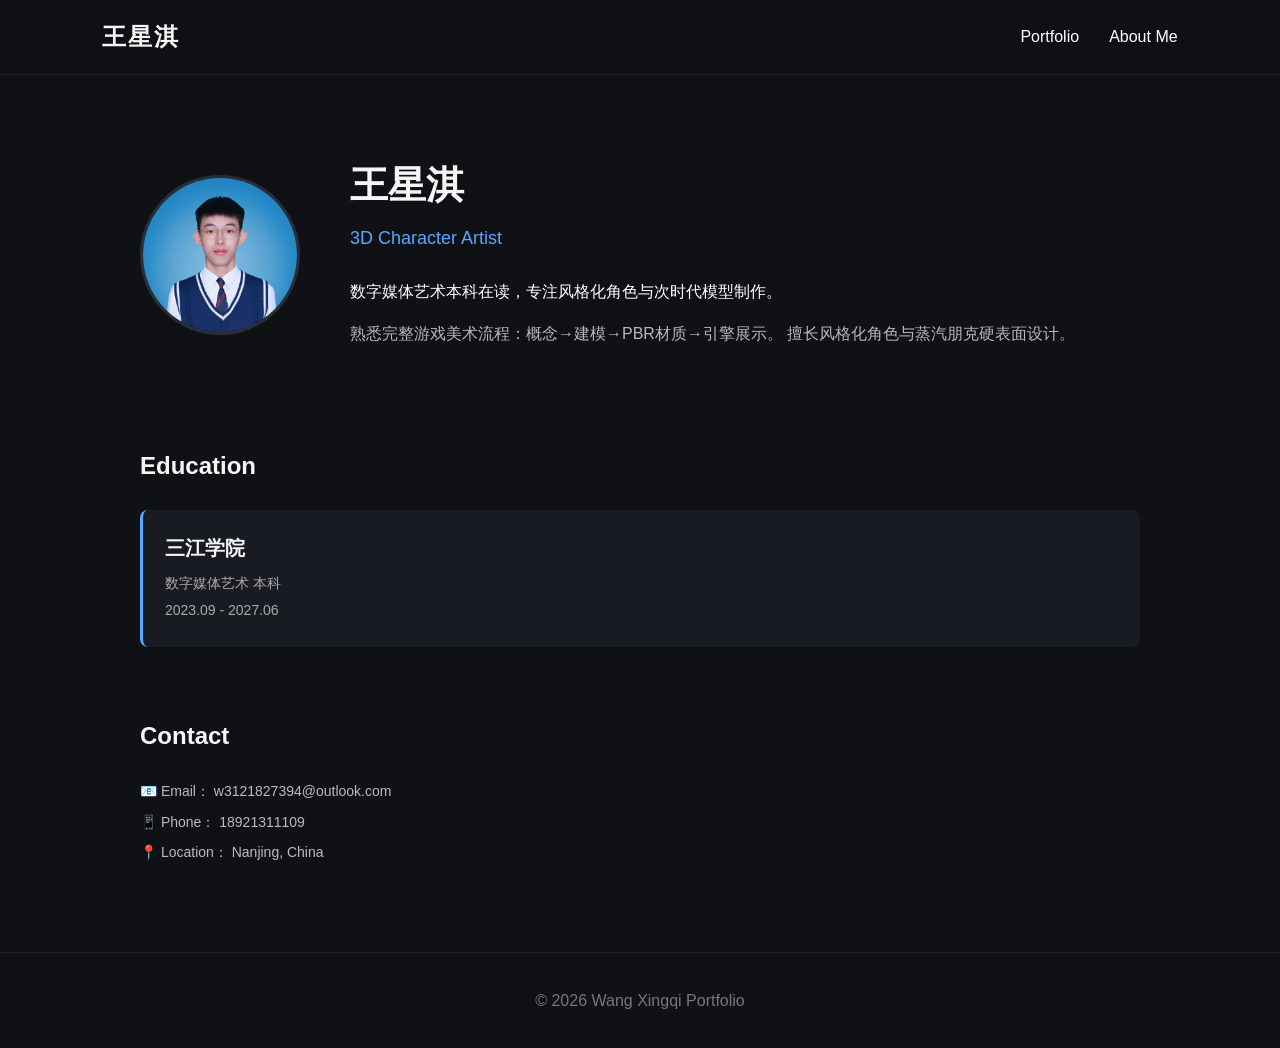
<file: about.html>
<!DOCTYPE html>

<html lang="zh-CN">


<head>


<meta charset="UTF-8">


<meta name="viewport"
content="width=device-width, initial-scale=1.0">


<title>About | 王星淇</title>



<link rel="stylesheet" href="css/style.css">
<link rel="stylesheet" href="css/about.css">


</head>



<body>


<!-- 顶部导航 -->

<header>


<div class="logo">

王星淇

</div>


<nav>


<a href="index.html">

Portfolio

</a>


<a href="about.html">

About Me

</a>


</nav>


</header>





<!-- 个人信息 -->


<section class="about">


<div class="about-container">



<!-- 头像 -->


<div class="avatar">


<img src="icons/me.jpg"
alt="王星淇">


</div>





<!-- 文字信息 -->


<div class="about-text">


<h1>

王星淇

</h1>


<h2>

3D Character Artist

</h2>



<p class="intro">

数字媒体艺术本科在读，专注风格化角色与次时代模型制作。

</p>



<p>

熟悉完整游戏美术流程：概念→建模→PBR材质→引擎展示。

擅长风格化角色与蒸汽朋克硬表面设计。

</p>


</div>



</div>


</section>







<!-- 教育经历 -->


<section class="education">


<h2>

Education

</h2>


<div class="timeline">


<h3>

三江学院

</h3>


<p>

数字媒体艺术 本科

</p>


<p>

2023.09 - 2027.06

</p>


</div>


</section>







<!-- 联系方式 -->


<section class="contact">


<h2>

Contact

</h2>



<p>

📧 Email：

w3121827394@outlook.com

</p>



<p>

📱 Phone：

18921311109

</p>



<p>

📍 Location：

Nanjing, China

</p>



</section>







<footer>


<p>

© 2026 Wang Xingqi Portfolio

</p>


</footer>



</body>


</html>
</file>
<file: css/style.css>
/* ===========================
   全局设置
=========================== */

* {
    margin: 0;
    padding: 0;
    box-sizing: border-box;
}

html {
    scroll-behavior: smooth;
}

body {
    background: #0f1115;
    color: #f5f5f5;
    font-family: "Microsoft YaHei", "PingFang SC", Arial, sans-serif;
    line-height: 1.6;
}

/* ===========================
   顶部导航
=========================== */

header {
    position: sticky;
    top: 0;
    z-index: 1000;

    background: rgba(15,17,21,.9);
    backdrop-filter: blur(10px);

    display: flex;
    justify-content: space-between;
    align-items: center;

    padding: 18px 8%;
    border-bottom: 1px solid #222;
}

.logo {
    font-size: 24px;
    font-weight: bold;
    letter-spacing: 2px;
}

nav {
    display: flex;
    gap: 30px;
}

nav a {

    color: white;

    text-decoration: none;

    transition: .3s;
}

nav a:hover {

    color: #59a8ff;

}

/* ===========================
   Profile Header
=========================== */

.profile-header {
    background: linear-gradient(135deg, #1a1d24 0%, #0f1115 100%);
    padding: 60px 20px;
    border-bottom: 1px solid #2a2e38;
}

.profile-content {
    max-width: 1200px;
    margin: 0 auto;
    display: flex;
    align-items: center;
    gap: 40px;
}

.profile-avatar {
    flex-shrink: 0;
    position: relative;
}

.avatar-frame {
    width: 140px;
    height: 140px;
    border-radius: 50%;
    overflow: hidden;
    border: 3px solid #59a8ff;
    box-shadow: 0 4px 20px rgba(89, 168, 255, 0.3);
    cursor: pointer;
    position: relative;
}

.avatar {
    width: 100%;
    height: 100%;
    object-fit: cover;
    object-position: 50% 15%;
    transform-origin: center center;
    transition: transform 0.2s ease;
}

.avatar-hint {
    position: absolute;
    bottom: -24px;
    left: 50%;
    transform: translateX(-50%);
    font-size: 11px;
    color: #6b7280;
    opacity: 0;
    transition: opacity 0.3s ease;
}

.profile-avatar:hover .avatar-hint {
    opacity: 1;
}

.avatar-editor-modal {
    display: none;
    position: fixed;
    top: 0;
    left: 0;
    right: 0;
    bottom: 0;
    z-index: 2000;
    justify-content: center;
    align-items: center;
}

.avatar-editor-modal.active {
    display: flex;
}

.modal-overlay {
    position: absolute;
    top: 0;
    left: 0;
    right: 0;
    bottom: 0;
    background: rgba(0, 0, 0, 0.8);
    backdrop-filter: blur(4px);
}

.modal-content {
    position: relative;
    background: #1a1d24;
    border-radius: 12px;
    border: 1px solid #2d313a;
    width: 90%;
    max-width: 600px;
    max-height: 90vh;
    overflow: hidden;
    animation: modalIn 0.3s ease;
}

@keyframes modalIn {
    from {
        opacity: 0;
        transform: scale(0.95);
    }
    to {
        opacity: 1;
        transform: scale(1);
    }
}

.modal-header {
    display: flex;
    justify-content: space-between;
    align-items: center;
    padding: 16px 20px;
    border-bottom: 1px solid #2d313a;
}

.modal-header h3 {
    font-size: 18px;
    font-weight: 600;
}

.close-btn {
    width: 32px;
    height: 32px;
    border: none;
    background: #2d313a;
    color: #f5f5f5;
    border-radius: 6px;
    font-size: 20px;
    cursor: pointer;
    display: flex;
    justify-content: center;
    align-items: center;
    transition: all 0.2s ease;
}

.close-btn:hover {
    background: #59a8ff;
}

.modal-body {
    padding: 20px;
    display: flex;
    gap: 24px;
}

.editor-preview {
    flex-shrink: 0;
}

.preview-frame {
    width: 200px;
    height: 200px;
    border-radius: 50%;
    overflow: hidden;
    border: 3px solid #59a8ff;
    position: relative;
    box-shadow: 0 4px 20px rgba(89, 168, 255, 0.3);
}

.preview-image {
    width: 100%;
    height: 100%;
    object-fit: cover;
    object-position: center center;
    transform-origin: center center;
    transition: transform 0.2s ease;
}

.editor-controls {
    flex: 1;
    min-width: 0;
}

.control-group {
    margin-bottom: 14px;
}

.control-group label {
    display: block;
    font-size: 12px;
    color: #9ea6b2;
    margin-bottom: 6px;
}

.control-group input[type="range"] {
    width: 100%;
    height: 4px;
    background: #2d313a;
    border-radius: 2px;
    outline: none;
    appearance: none;
    cursor: pointer;
}

.control-group input[type="range"]::-webkit-slider-thumb {
    appearance: none;
    width: 16px;
    height: 16px;
    background: #59a8ff;
    border-radius: 50%;
    cursor: pointer;
    transition: transform 0.15s ease;
}

.control-group input[type="range"]::-webkit-slider-thumb:hover {
    transform: scale(1.2);
}

.control-row {
    display: flex;
    gap: 10px;
    margin-top: 14px;
}

.control-row button {
    flex: 1;
    padding: 10px 14px;
    background: #2d313a;
    border: none;
    border-radius: 6px;
    color: #f5f5f5;
    font-size: 12px;
    cursor: pointer;
    transition: all 0.2s ease;
}

.control-row button:hover {
    background: #59a8ff;
    color: white;
}

.control-row button#apply-avatar {
    background: #59a8ff;
    color: white;
}

.control-row button#apply-avatar:hover {
    background: #3d8de6;
}

/* ===========================
   确认对话框
=========================== */

.confirm-modal {
    display: none;
    position: fixed;
    top: 0;
    left: 0;
    right: 0;
    bottom: 0;
    z-index: 2100;
    justify-content: center;
    align-items: center;
}

.confirm-modal.active {
    display: flex;
}

.confirm-content {
    position: relative;
    background: #1a1d24;
    border-radius: 12px;
    border: 1px solid #2d313a;
    padding: 24px;
    width: 90%;
    max-width: 360px;
    text-align: center;
    animation: modalIn 0.2s ease;
}

.confirm-content h3 {
    font-size: 18px;
    margin-bottom: 8px;
}

.confirm-content p {
    font-size: 14px;
    color: #9ea6b2;
    margin-bottom: 20px;
}

.confirm-buttons {
    display: flex;
    gap: 12px;
}

.confirm-buttons button {
    flex: 1;
    padding: 10px 14px;
    border: none;
    border-radius: 6px;
    font-size: 14px;
    cursor: pointer;
    transition: all 0.2s ease;
}

.confirm-buttons button#confirm-no {
    background: #2d313a;
    color: #f5f5f5;
}

.confirm-buttons button#confirm-no:hover {
    background: #3d424b;
}

.confirm-buttons button#confirm-yes {
    background: #59a8ff;
    color: white;
}

.confirm-buttons button#confirm-yes:hover {
    background: #3d8de6;
}

.profile-info h1 {
    font-size: 32px;
    margin-bottom: 8px;
    color: #ffffff;
}

.profile-info h2 {
    font-size: 18px;
    font-weight: normal;
    color: #59a8ff;
    margin-bottom: 12px;
}

.profile-info p {
    font-size: 14px;
    color: #9ea6b2;
    line-height: 1.6;
}

/* ===========================
   分类按钮
=========================== */

.category {
    max-width: 1400px;
    margin: 0 auto;
    padding: 30px 5% 0;
    display: flex;
    justify-content: flex-start;
    flex-wrap: wrap;
    gap: 12px;
}

.category button {
    background: transparent;
    color: #9ea6b2;
    border: 1px solid #2d313a;
    padding: 8px 20px;
    border-radius: 6px;
    cursor: pointer;
    font-size: 13px;
    transition: all 0.25s ease;
}

.category button:hover {
    background: rgba(89, 168, 255, 0.1);
    border-color: #59a8ff;
    color: #59a8ff;
}

.category .active {
    background: #59a8ff;
    border-color: #59a8ff;
    color: white;
}

/* ===========================
   作品区
=========================== */

.gallery {
    width: 90%;
    max-width: 1400px;
    margin: 0 auto;
    display: grid;
    grid-template-columns: repeat(auto-fill, minmax(320px, 1fr));
    gap: 20px;
    padding: 40px 0 80px;
}

/* ===========================
   卡片
=========================== */

.card {
    background: #181b22;
    border-radius: 8px;
    overflow: hidden;
    text-decoration: none;
    color: white;
    transition: all 0.3s ease;
    position: relative;
}

.card:hover {
    transform: translateY(-4px);
    box-shadow: 0 10px 30px rgba(0, 0, 0, 0.4);
}

.card:hover .card-overlay {
    opacity: 1;
}

.card-overlay {
    position: absolute;
    top: 0;
    left: 0;
    right: 0;
    bottom: 0;
    background: rgba(0, 0, 0, 0.6);
    display: flex;
    flex-direction: column;
    justify-content: center;
    align-items: center;
    opacity: 0;
    transition: opacity 0.3s ease;
    backdrop-filter: blur(2px);
}

.overlay-icon {
    width: 50px;
    height: 50px;
    border-radius: 50%;
    background: rgba(89, 168, 255, 0.9);
    display: flex;
    justify-content: center;
    align-items: center;
    font-size: 20px;
    margin-bottom: 12px;
}

.overlay-info {
    text-align: center;
}

.overlay-info h4 {
    font-size: 16px;
    margin-bottom: 4px;
}

.overlay-info span {
    font-size: 12px;
    color: #9ea6b2;
}

/* ===========================
   图片统一尺寸
=========================== */

.card img {
    width: 100%;
    aspect-ratio: 4 / 3;
    object-fit: cover;
    display: block;
    transition: transform 0.4s ease;
}

.card:hover img {
    transform: scale(1.05);
}

/* ===========================
   卡片文字
=========================== */

.info {
    padding: 14px 16px;
}

.info h3 {
    margin-bottom: 4px;
    font-size: 15px;
    font-weight: 600;
    white-space: nowrap;
    overflow: hidden;
    text-overflow: ellipsis;
}

.info p {
    color: #6b7280;
    font-size: 12px;
}

/* ===========================
   页脚
=========================== */

footer {

    border-top: 1px solid #222;

    text-align: center;

    padding: 35px;

    color: #777;

}

/* ===========================
   手机适配
=========================== */

@media(max-width:768px){
    header {
        flex-direction: column;
        gap: 15px;
        padding: 14px 5%;
    }

    .profile-header {
        padding: 40px 20px;
    }

    .profile-content {
        flex-direction: column;
        text-align: center;
        gap: 24px;
    }

    .avatar-frame {
        width: 100px;
        height: 100px;
    }

    .modal-body {
        flex-direction: column;
        align-items: center;
    }

    .preview-frame {
        width: 160px;
        height: 160px;
    }

    .profile-info h1 {
        font-size: 26px;
    }

    .profile-info h2 {
        font-size: 16px;
    }

    .category {
        justify-content: center;
    }

    .gallery {
        width: 95%;
        grid-template-columns: repeat(auto-fill, minmax(280px, 1fr));
        gap: 16px;
        padding: 30px 0 60px;
    }
}
</file>
<file: css/about.css>
/* ==========================
   About Page Style
   Wang Xingqi Portfolio
========================== */



/* ==========================
   个人介绍区域
========================== */


.about {

    width: 90%;

    max-width: 1000px;

    margin: auto;

    padding: 80px 0 50px;

}



.about-container {


    display: flex;

    align-items: center;

    gap: 50px;


}





/* ==========================
   头像
========================== */


.avatar {


    flex: 0 0 160px;


}



.avatar img {


    width: 160px;

    height: 160px;


    object-fit: cover;


    border-radius: 50%;


    border: 3px solid #2a2e38;


}





/* ==========================
   文字介绍
========================== */


.about-text {


    flex:1;


}



.about-text h1 {


    font-size:38px;

    margin-bottom:8px;


}



.about-text h2 {


    color:#59a8ff;

    font-size:18px;

    font-weight:normal;

    margin-bottom:24px;


}



.about-text p {


    color:#b8b8b8;

    line-height:1.9;

    margin-bottom:12px;


}



.about-text .intro {


    color:white;

    font-size:16px;


}





/* ==========================
   教育经历
========================== */


.education {


    width:90%;

    max-width:1000px;

    margin:auto;

    padding:35px 0;


}



.education h2,

.contact h2 {

    font-size:24px;

    margin-bottom:25px;

}



.timeline {


    background:#181b22;

    padding:22px;

    border-left:3px solid #59a8ff;

    border-radius:8px;


}



.timeline h3 {

    font-size:20px;

    margin-bottom:8px;

}



.timeline p {

    color:#aaa;

    margin:4px 0;

    font-size:14px;

}





/* ==========================
   联系方式
========================== */


.contact {


    width:90%;

    max-width:1000px;


    margin:auto;


    padding:35px 0 80px;


}



.contact p {

    color:#bbb;

    margin:8px 0;

    font-size:14px;

}





/* ==========================
   手机适配
========================== */


@media(max-width:768px){



.about-container{


    flex-direction:column;


    text-align:center;


}



.avatar{


    flex:auto;


}



.avatar img{


    width:120px;

    height:120px;


}



.about-text h1{


    font-size:32px;


}



.skill-list{


    grid-template-columns:1fr;


}



}
</file>
